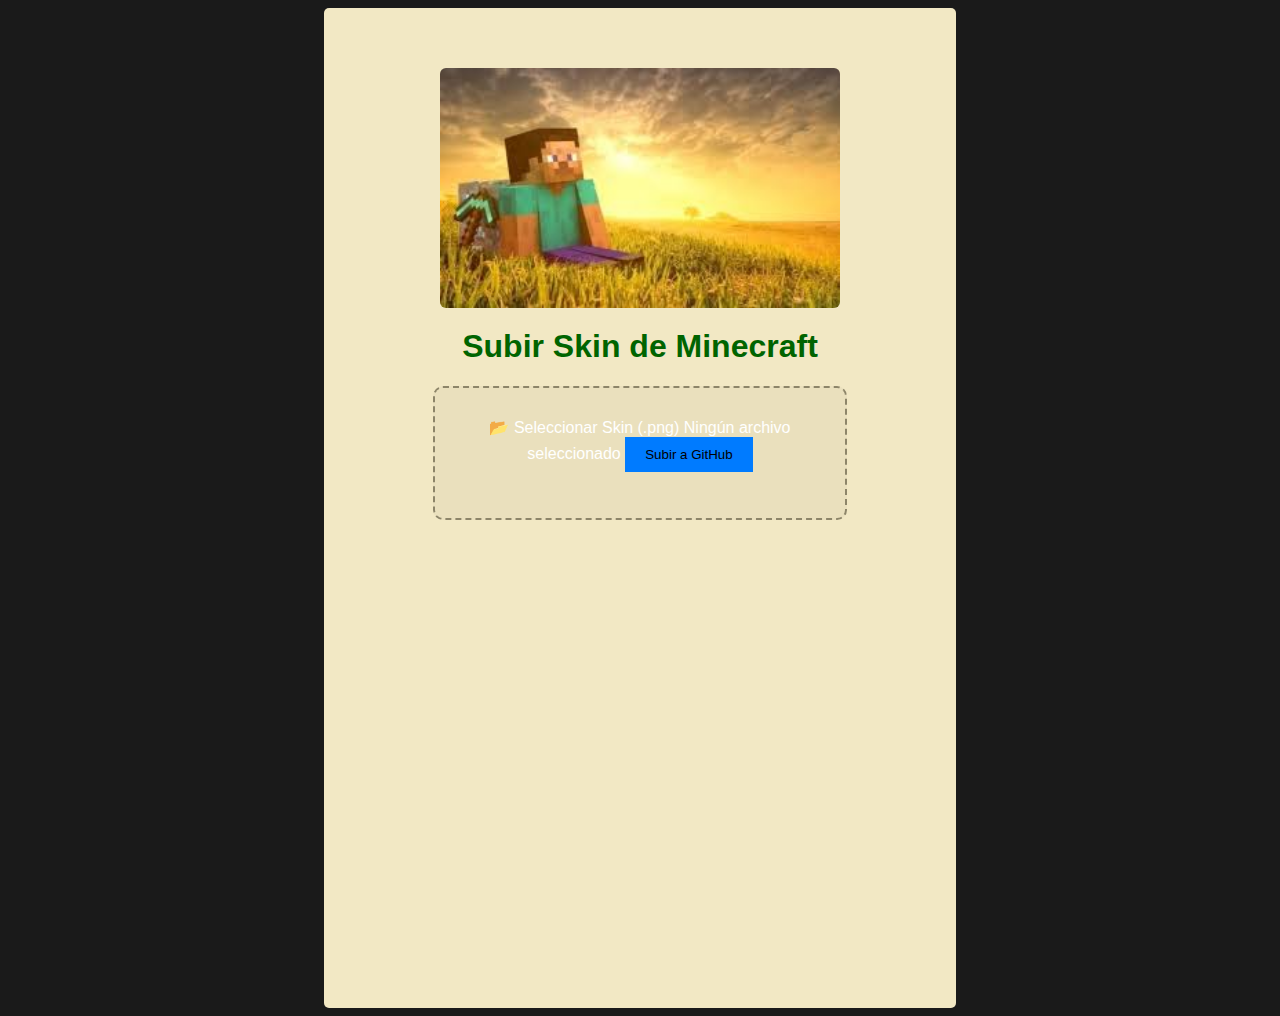
<file: public/index_old.html>
<!DOCTYPE html>
<html lang="es">
<head>
    <link rel="icon" type="image/png" href="image.png">
    <meta charset="UTF-8">
    <title>MC Skin Uploader_V1</title>
    <style>
        body { background: #1a1a1a; color: white; font-family: sans-serif; text-align: center; }
        .upload-card { 
            border: 2px dashed #8d8569;
            padding: 30px;
            margin: 20px auto;
            width: 350px;
            border-radius: 10px;
            background: rgba(0,0,0,0.03);
            height:70px;
        }

        button { background: #007bff; color: rgb(0, 0, 0); border: none; padding: 10px 20px; cursor: pointer; }
        h1 {
            color:darkgreen;
            margin-top: 10px; /* Esto crea un espacio real hacia arriba */
            }
        
        .banner {
            padding-top: 50px; /* Esto empuja a la imagen hacia abajo sin mover el cuadro blanco */
            display: flex;     /* Opcional: para asegurar que se centre bien */
            justify-content: center;
            }
        img{
            display: block;
            margin: 10px auto;
            
            width: 400px; /* Prueba con 600px o 700px para que se vea imponente */
            height: auto;  /* Esto mantiene la proporción para que Steve no se vea flaco o gordo */
            border-radius: 6px; /* Un toque extra: bordes redondeados para que se vea pro */
            }
        .backs{
            background-color: #F2E8C4;
            height: 1000px;
            width: 50%;
            margin-left: 25%;
            margin-right: 25%;
            border-radius: 5px;

        }
        #skinInput { display: none; }
        input{
            display: inline-block;
            background: #4a4a4a;
            color: white;
            padding: 10px 20px;
            border-radius: 5px;
            cursor: pointer;
            margin-bottom: 15px;
            transition: background 0.3s;
        }
    </style>

</head>
<body>
    <div class="backs">
    <div class="banner">
        <img src="image copy.png" alt="Web_banner">
    </div>
       <h1>Subir Skin de Minecraft</h1>
    <div class="upload-card">
        <label for="skinInput" class="custom-file-label">
                📂 Seleccionar Skin (.png)
        </label>
        <input type="file" id="skinInput" accept="image/png" onchange="mostrarNombre()">
        <span id="file-name">Ningún archivo seleccionado</span>
        <button onclick="subirImagen()">Subir a GitHub</button>
    </div>
    </div>

    <script>
        // Función para actualizar el texto debajo
        function mostrarNombre() {
            const input = document.getElementById('skinInput');
            const fileNameDisplay = document.getElementById('file-name');
            if (input.files.length > 0) {
                fileNameDisplay.innerText = "✅ Listo: " + input.files[0].name;
                fileNameDisplay.style.color = "darkgreen";
            }
        }

        async function subirImagen() {
            const fileInput = document.getElementById('skinInput');
            if (fileInput.files.length === 0) {
                alert("Primero selecciona una skin, bro.");
                return;
            }

            const formData = new FormData();
            formData.append('skin', fileInput.files[0]);

            try {
                const res = await fetch('/api/upload', { method: 'POST', body: formData });
                const data = await res.json();
                alert(data.message || data.error);
            } catch (err) {
                alert("Error conectando con la API");
            }
        }
    </script>
</body>
</html>
</file>
